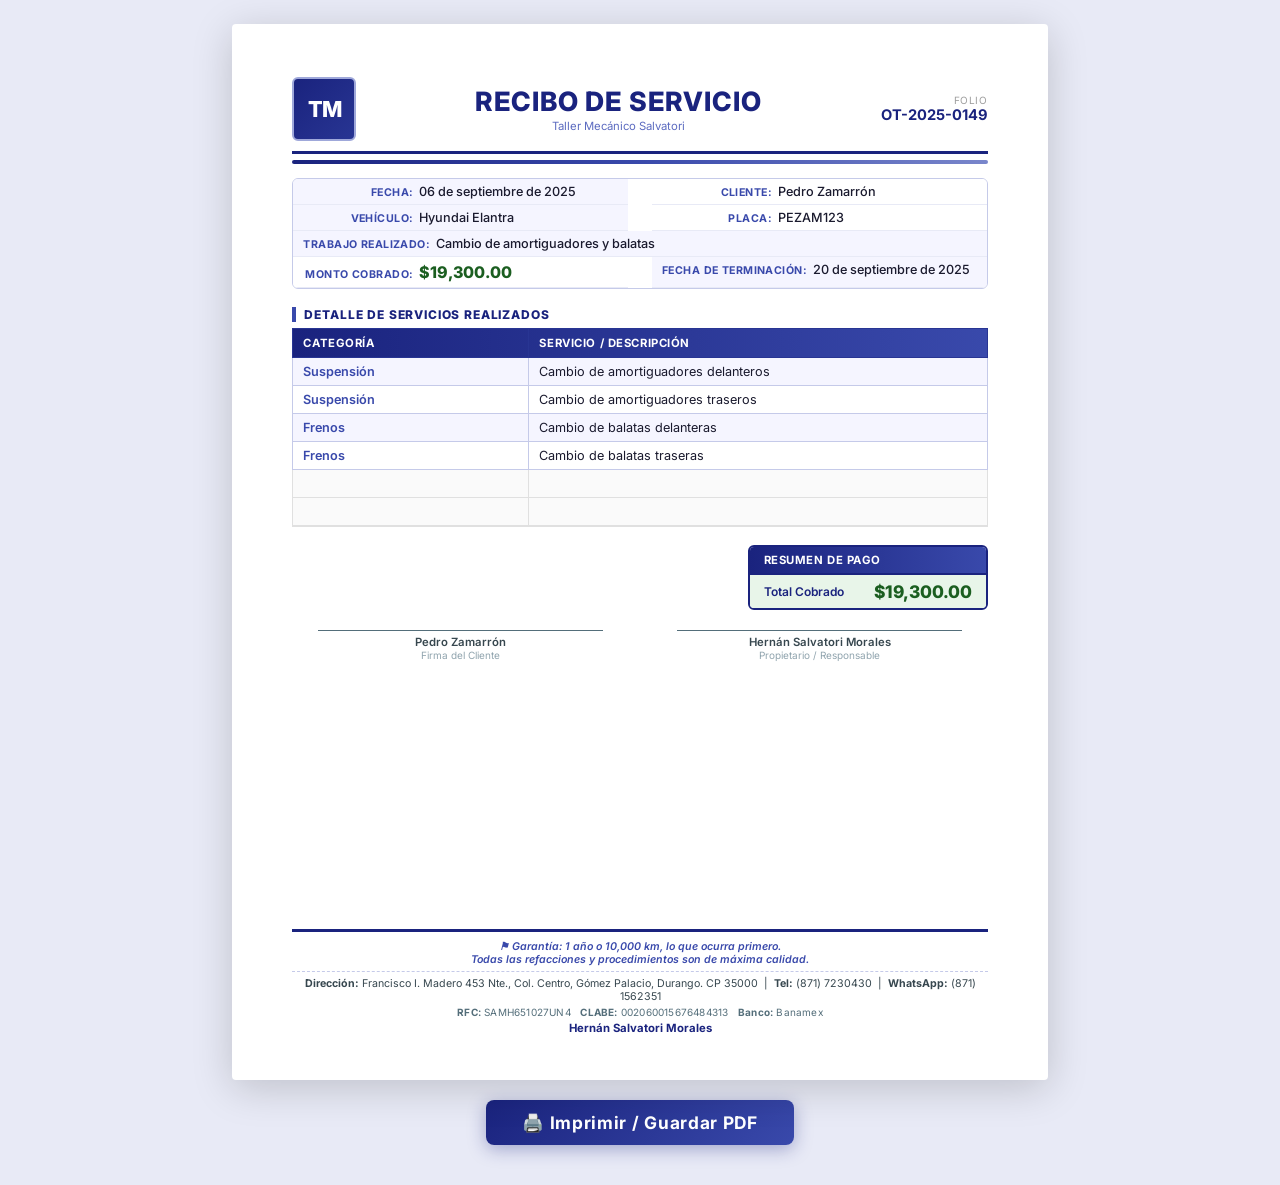
<file: recibo_servicio.html>
<!DOCTYPE html>
<html lang="es">
<head>
  <meta charset="UTF-8">
  <meta name="viewport" content="width=device-width, initial-scale=1.0">
  <title>Recibo de Servicio</title>

  <!-- =====================================================================
       DATOS DEL RECIBO — edita este objeto para cada nuevo recibo
       ===================================================================== -->
  <script>
    const DATOS_RECIBO = {
      /* ── Información del taller ─────────────────────────────────── */
      taller: {
        nombre:     "Taller Mecánico Salvatori",
        logo:       "", // URL o base64 de la imagen (deja vacío para mostrar iniciales)
        direccion:  "Francisco I. Madero 453 Nte., Col. Centro, Gómez Palacio, Durango. CP 35000",
        telefono:   "(871) 7230430",
        whatsapp:   "(871) 1562351",
        rfc:        "SAMH651027UN4",
        clabe:      "002060015676484313",
        banco:      "Banamex",
        propietario:"Hernán Salvatori Morales",
        garantia:   "1 año o 10,000 km, lo que ocurra primero.\nTodas las refacciones y procedimientos son de máxima calidad.",
      },

      /* ── Datos del servicio ──────────────────────────────────────── */
      servicio: {
        folio:             "OT-2025-0149",
        fecha:             "06 de septiembre de 2025",
        cliente:           "Pedro Zamarrón",
        vehiculo:          "Hyundai Elantra",
        placa:             "PEZAM123",
        trabajoRealizado:  "Cambio de amortiguadores y balatas",
        montoCobrado:      19300.00,
        fechaTerminacion:  "20 de septiembre de 2025",
      },

      /* ── Tabla de servicios (filas dinámicas) ────────────────────── */
      itemsServicio: [
        { categoria: "Suspensión", servicio: "Cambio de amortiguadores delanteros" },
        { categoria: "Suspensión", servicio: "Cambio de amortiguadores traseros"   },
        { categoria: "Frenos",     servicio: "Cambio de balatas delanteras"         },
        { categoria: "Frenos",     servicio: "Cambio de balatas traseras"           },
      ],
    };
  </script>

  <style>
    /* ================================================================
       FUENTES & RESET
       ================================================================ */
    @import url('https://fonts.googleapis.com/css2?family=Inter:wght@400;500;600;700;800&display=swap');

    *, *::before, *::after { box-sizing: border-box; margin: 0; padding: 0; }

    body {
      font-family: 'Inter', 'Segoe UI', Arial, sans-serif;
      font-size: 11pt;
      color: #1a1a2e;
      background: #e8eaf6;
      display: flex;
      flex-direction: column;
      align-items: center;
      justify-content: flex-start;
      min-height: 100vh;
      padding: 24px 16px 40px;
    }

    /* ================================================================
       HOJA TAMAÑO CARTA
       ================================================================ */
    #recibo {
      width: 215.9mm;          /* 8.5 in */
      min-height: 279.4mm;     /* 11 in  */
      background: #ffffff;
      padding: 14mm 16mm 12mm;
      display: flex;
      flex-direction: column;
      box-shadow: 0 8px 40px rgba(0,0,0,.18);
      border-radius: 4px;
      position: relative;
    }

    /* ================================================================
       ENCABEZADO
       ================================================================ */
    #encabezado {
      display: flex;
      align-items: center;
      justify-content: space-between;
      border-bottom: 3px solid #1a237e;
      padding-bottom: 10px;
      margin-bottom: 6px;
    }

    #logo-area {
      display: flex;
      align-items: center;
      gap: 10px;
      min-width: 60px;
    }

    #logo-img {
      width: 64px;
      height: 64px;
      object-fit: contain;
      border: 2px solid #c5cae9;
      border-radius: 6px;
      padding: 3px;
    }

    /* Fallback cuando no hay logo */
    #logo-placeholder {
      width: 64px;
      height: 64px;
      border-radius: 6px;
      background: linear-gradient(135deg, #1a237e, #283593);
      display: flex;
      align-items: center;
      justify-content: center;
      color: #fff;
      font-size: 22px;
      font-weight: 800;
      letter-spacing: -1px;
      border: 2px solid #9fa8da;
      flex-shrink: 0;
    }

    #titulo-area {
      text-align: center;
      flex: 1;
    }

    #titulo-area h1 {
      font-size: 20pt;
      font-weight: 800;
      color: #1a237e;
      letter-spacing: .04em;
      text-transform: uppercase;
    }

    #titulo-area p {
      font-size: 8.5pt;
      color: #5c6bc0;
      margin-top: 2px;
    }

    #folio-area {
      text-align: right;
      min-width: 100px;
    }

    #folio-area .folio-label {
      font-size: 7.5pt;
      color: #9e9e9e;
      text-transform: uppercase;
      letter-spacing: .06em;
    }

    #folio-area .folio-val {
      font-size: 11pt;
      font-weight: 700;
      color: #1a237e;
    }

    /* ================================================================
       FRANJA DECORATIVA
       ================================================================ */
    .stripe {
      height: 4px;
      background: linear-gradient(90deg, #1a237e 0%, #3949ab 50%, #7986cb 100%);
      margin-bottom: 14px;
      border-radius: 2px;
    }

    /* ================================================================
       SECCIÓN DE INFORMACIÓN
       ================================================================ */
    #info-section {
      display: grid;
      grid-template-columns: 1fr 1fr;
      gap: 0 24px;
      margin-bottom: 18px;
      border: 1.5px solid #c5cae9;
      border-radius: 6px;
      overflow: hidden;
    }

    .info-row {
      display: flex;
      align-items: baseline;
      padding: 5px 10px;
      border-bottom: 1px solid #e8eaf6;
      gap: 6px;
    }

    .info-row:nth-child(odd)  { background: #f5f5ff; }
    .info-row:nth-child(even) { background: #ffffff;  }

    .info-label {
      font-size: 8pt;
      font-weight: 700;
      color: #3949ab;
      text-align: right;
      white-space: nowrap;
      min-width: 110px;
      text-transform: uppercase;
      letter-spacing: .04em;
      flex-shrink: 0;
    }

    .info-label::after { content: ":"; }

    .info-val {
      font-size: 9.5pt;
      color: #1a1a2e;
      font-weight: 500;
      word-break: break-word;
    }

    .info-val.monto {
      font-size: 12pt;
      font-weight: 800;
      color: #1b5e20;
    }

    /* Fila que ocupa todo el ancho (grid span) */
    .info-row.full {
      grid-column: 1 / -1;
    }

    /* ================================================================
       TABLA DE SERVICIOS
       ================================================================ */
    #servicios-section {
      margin-bottom: 18px;
    }

    #servicios-section h2 {
      font-size: 9pt;
      font-weight: 800;
      color: #1a237e;
      text-transform: uppercase;
      letter-spacing: .07em;
      margin-bottom: 6px;
      border-left: 4px solid #3949ab;
      padding-left: 8px;
    }

    #tabla-servicios {
      width: 100%;
      border-collapse: collapse;
      font-size: 9.5pt;
    }

    #tabla-servicios thead tr {
      background: linear-gradient(90deg, #1a237e, #3949ab);
      color: #ffffff;
    }

    #tabla-servicios thead th {
      padding: 7px 10px;
      text-align: left;
      font-weight: 700;
      font-size: 8.5pt;
      text-transform: uppercase;
      letter-spacing: .05em;
      border: 1px solid #283593;
    }

    #tabla-servicios tbody tr:nth-child(odd)  { background: #f5f5ff; }
    #tabla-servicios tbody tr:nth-child(even) { background: #ffffff;  }

    #tabla-servicios tbody tr:hover { background: #e8eaf6; }

    #tabla-servicios td {
      padding: 6px 10px;
      border: 1px solid #c5cae9;
      vertical-align: middle;
    }

    #tabla-servicios td:first-child {
      font-weight: 600;
      color: #3949ab;
      width: 34%;
    }

    #tabla-servicios tbody tr:last-child td { border-bottom: 2px solid #3949ab; }

    /* Fila vacía de relleno */
    .fila-vacia td {
      height: 22px;
      background: #fafafa !important;
      border-color: #e0e0e0 !important;
    }

    /* ================================================================
       TOTALES
       ================================================================ */
    #totales-section {
      display: flex;
      justify-content: flex-end;
      margin-bottom: 20px;
    }

    #totales-box {
      border: 2px solid #1a237e;
      border-radius: 6px;
      overflow: hidden;
      min-width: 240px;
    }

    #totales-box .tot-row {
      display: flex;
      justify-content: space-between;
      align-items: center;
      padding: 6px 14px;
      gap: 24px;
    }

    #totales-box .tot-row.header {
      background: linear-gradient(90deg, #1a237e, #3949ab);
      color: #fff;
      font-weight: 700;
      font-size: 8.5pt;
      text-transform: uppercase;
      letter-spacing: .05em;
    }

    #totales-box .tot-row.total {
      background: #e8f5e9;
      border-top: 2px solid #1a237e;
    }

    .tot-label { font-weight: 600; font-size: 9pt; color: #1a237e; }
    .tot-val   { font-weight: 800; font-size: 13pt; color: #1b5e20; }

    /* ================================================================
       FIRMA
       ================================================================ */
    #firma-section {
      display: flex;
      justify-content: space-between;
      align-items: flex-end;
      margin-bottom: 18px;
      gap: 24px;
    }

    .firma-bloque {
      flex: 1;
      text-align: center;
    }

    .firma-linea {
      border-top: 1.5px solid #546e7a;
      margin: 0 auto 4px;
      width: 85%;
    }

    .firma-nombre {
      font-size: 8.5pt;
      font-weight: 600;
      color: #37474f;
    }

    .firma-cargo {
      font-size: 7.5pt;
      color: #90a4ae;
    }

    /* ================================================================
       PIE DE PÁGINA
       ================================================================ */
    #footer {
      margin-top: auto;
      border-top: 3px solid #1a237e;
      padding-top: 8px;
      text-align: center;
    }

    #footer .garantia {
      font-size: 8pt;
      font-style: italic;
      color: #3949ab;
      font-weight: 600;
      margin-bottom: 4px;
      white-space: pre-line;
    }

    #footer .linea-sep {
      border: none;
      border-top: 1px dashed #c5cae9;
      margin: 5px 0;
    }

    #footer .contacto {
      font-size: 8pt;
      color: #37474f;
      margin-bottom: 3px;
    }

    #footer .fiscal {
      font-size: 7.5pt;
      color: #546e7a;
      letter-spacing: .02em;
      margin-bottom: 2px;
    }

    #footer .propietario {
      font-size: 8.5pt;
      font-weight: 700;
      color: #1a237e;
      margin-top: 3px;
    }

    /* ================================================================
       BOTÓN DE IMPRESIÓN (solo pantalla)
       ================================================================ */
    #btn-imprimir {
      margin-top: 20px;
      padding: 12px 36px;
      background: linear-gradient(135deg, #1a237e, #3949ab);
      color: #fff;
      font-family: inherit;
      font-size: 13pt;
      font-weight: 700;
      border: none;
      border-radius: 8px;
      cursor: pointer;
      box-shadow: 0 4px 18px rgba(26,35,126,.35);
      letter-spacing: .04em;
      transition: transform .15s, box-shadow .15s;
    }

    #btn-imprimir:hover {
      transform: translateY(-2px);
      box-shadow: 0 8px 28px rgba(26,35,126,.45);
    }

    /* ================================================================
       ESTILOS DE IMPRESIÓN  @media print
       ================================================================ */
    @media print {
      @page {
        size: letter portrait;
        margin: 0;
      }

      body {
        background: none;
        padding: 0;
        margin: 0;
        display: block;
      }

      #recibo {
        width: 100%;
        min-height: 100vh;
        margin: 0;
        padding: 14mm 16mm 12mm;
        box-shadow: none;
        border-radius: 0;
        page-break-after: avoid;
      }

      #btn-imprimir { display: none !important; }

      /* Evitar cortes en tabla */
      #tabla-servicios tbody tr { page-break-inside: avoid; }

      /* Asegura que el footer quede al fondo */
      #footer {
        position: fixed;
        bottom: 12mm;
        left: 16mm;
        right: 16mm;
      }

      /* Compensar el espacio del footer fijo */
      #espaciador-footer { display: block; height: 60mm; }
    }

    @media screen {
      #espaciador-footer { display: none; }
    }
  </style>
</head>
<body>

  <!-- ================================================================
       RECIBO (hoja carta)
       ================================================================ -->
  <div id="recibo">

    <!-- ── ENCABEZADO ─────────────────────────────────────────────── -->
    <header id="encabezado">
      <div id="logo-area">
        <div id="logo-placeholder"></div>
        <!-- Si tienes logo, comenta el placeholder y descomenta esto:
        <img id="logo-img" src="TU_URL_O_BASE64" alt="Logo taller"> -->
      </div>

      <div id="titulo-area">
        <h1>Recibo de Servicio</h1>
        <p id="nombre-taller"></p>
      </div>

      <div id="folio-area">
        <div class="folio-label">Folio</div>
        <div class="folio-val" id="folio-val"></div>
      </div>
    </header>

    <div class="stripe"></div>

    <!-- ── INFORMACIÓN DEL SERVICIO ───────────────────────────────── -->
    <section id="info-section">
      <div class="info-row">
        <span class="info-label">Fecha</span>
        <span class="info-val" id="inf-fecha"></span>
      </div>
      <div class="info-row">
        <span class="info-label">Cliente</span>
        <span class="info-val" id="inf-cliente"></span>
      </div>
      <div class="info-row">
        <span class="info-label">Vehículo</span>
        <span class="info-val" id="inf-vehiculo"></span>
      </div>
      <div class="info-row">
        <span class="info-label">Placa</span>
        <span class="info-val" id="inf-placa"></span>
      </div>
      <div class="info-row full">
        <span class="info-label">Trabajo Realizado</span>
        <span class="info-val" id="inf-trabajo"></span>
      </div>
      <div class="info-row">
        <span class="info-label">Monto Cobrado</span>
        <span class="info-val monto" id="inf-monto"></span>
      </div>
      <div class="info-row">
        <span class="info-label">Fecha de Terminación</span>
        <span class="info-val" id="inf-terminacion"></span>
      </div>
    </section>

    <!-- ── TABLA DE SERVICIOS ──────────────────────────────────────── -->
    <section id="servicios-section">
      <h2>Detalle de Servicios Realizados</h2>
      <table id="tabla-servicios">
        <thead>
          <tr>
            <th>Categoría</th>
            <th>Servicio / Descripción</th>
          </tr>
        </thead>
        <tbody id="tbody-servicios"></tbody>
      </table>
    </section>

    <!-- ── TOTALES ─────────────────────────────────────────────────── -->
    <div id="totales-section">
      <div id="totales-box">
        <div class="tot-row header">
          <span>Resumen de Pago</span>
        </div>
        <div class="tot-row total">
          <span class="tot-label">Total Cobrado</span>
          <span class="tot-val" id="tot-monto"></span>
        </div>
      </div>
    </div>

    <!-- ── FIRMAS ──────────────────────────────────────────────────── -->
    <div id="firma-section">
      <div class="firma-bloque">
        <div class="firma-linea"></div>
        <div class="firma-nombre" id="firma-cliente-nombre"></div>
        <div class="firma-cargo">Firma del Cliente</div>
      </div>
      <div class="firma-bloque">
        <div class="firma-linea"></div>
        <div class="firma-nombre" id="firma-propietario-nombre"></div>
        <div class="firma-cargo">Propietario / Responsable</div>
      </div>
    </div>

    <!-- Espaciador para que el footer fijo no tape contenido al imprimir -->
    <div id="espaciador-footer"></div>

    <!-- ── PIE DE PÁGINA ───────────────────────────────────────────── -->
    <footer id="footer">
      <div class="garantia" id="footer-garantia"></div>
      <hr class="linea-sep">
      <div class="contacto" id="footer-contacto"></div>
      <div class="fiscal" id="footer-fiscal"></div>
      <div class="propietario" id="footer-propietario"></div>
    </footer>

  </div><!-- /#recibo -->

  <!-- Botón visible sólo en pantalla -->
  <button id="btn-imprimir" onclick="window.print()">
    🖨️ Imprimir / Guardar PDF
  </button>

  <!-- ================================================================
       SCRIPT — inyecta los datos del objeto DATOS_RECIBO en el DOM
       ================================================================ -->
  <script>
    (function () {
      const d = DATOS_RECIBO;
      const t = d.taller;
      const s = d.servicio;

      /* ── utilidades ───────────────────────────────────────────────── */
      const $  = id => document.getElementById(id);
      const fmt = n  => n.toLocaleString('es-MX', { style: 'currency', currency: 'MXN' });

      /* ── encabezado ───────────────────────────────────────────────── */
      $('nombre-taller').textContent = t.nombre;
      $('folio-val').textContent     = s.folio;

      // Logo: muestra imagen si hay URL/base64, si no muestra placeholder con iniciales
      if (t.logo) {
        const placeholder = document.getElementById('logo-placeholder');
        const img = document.createElement('img');
        img.id  = 'logo-img';
        img.src = t.logo;
        img.alt = 'Logo ' + t.nombre;
        placeholder.replaceWith(img);
      } else {
        // Iniciales del taller como fallback
        const iniciales = t.nombre.split(' ')
          .filter(w => /^[A-ZÁÉÍÓÚÑ]/i.test(w))
          .slice(0, 2)
          .map(w => w[0].toUpperCase())
          .join('');
        $('logo-placeholder').textContent = iniciales;
      }

      /* ── información del servicio ─────────────────────────────────── */
      $('inf-fecha').textContent       = s.fecha;
      $('inf-cliente').textContent     = s.cliente;
      $('inf-vehiculo').textContent    = s.vehiculo;
      $('inf-placa').textContent       = s.placa;
      $('inf-trabajo').textContent     = s.trabajoRealizado;
      $('inf-monto').textContent       = fmt(s.montoCobrado);
      $('inf-terminacion').textContent = s.fechaTerminacion;
      $('tot-monto').textContent       = fmt(s.montoCobrado);

      /* ── tabla de servicios ───────────────────────────────────────── */
      const tbody = $('tbody-servicios');
      const FILAS_MINIMAS = 6;

      d.itemsServicio.forEach(item => {
        const tr = document.createElement('tr');
        tr.innerHTML = `<td>${item.categoria}</td><td>${item.servicio}</td>`;
        tbody.appendChild(tr);
      });

      // Rellenar con filas vacías para que la tabla se vea completa
      const filasRestantes = Math.max(0, FILAS_MINIMAS - d.itemsServicio.length);
      for (let i = 0; i < filasRestantes; i++) {
        const tr = document.createElement('tr');
        tr.className = 'fila-vacia';
        tr.innerHTML = '<td>&nbsp;</td><td>&nbsp;</td>';
        tbody.appendChild(tr);
      }

      /* ── firmas ───────────────────────────────────────────────────── */
      $('firma-cliente-nombre').textContent    = s.cliente;
      $('firma-propietario-nombre').textContent = t.propietario;

      /* ── pie de página ────────────────────────────────────────────── */
      $('footer-garantia').textContent =
        '⚑ Garantía: ' + t.garantia;

      $('footer-contacto').innerHTML =
        `<strong>Dirección:</strong> ${t.direccion} &nbsp;|&nbsp; ` +
        `<strong>Tel:</strong> ${t.telefono} &nbsp;|&nbsp; ` +
        `<strong>WhatsApp:</strong> ${t.whatsapp}`;

      $('footer-fiscal').innerHTML =
        `<strong>RFC:</strong> ${t.rfc} &nbsp;&nbsp;` +
        `<strong>CLABE:</strong> ${t.clabe} &nbsp;&nbsp;` +
        `<strong>Banco:</strong> ${t.banco}`;

      $('footer-propietario').textContent = t.propietario;
    })();
  </script>

</body>
</html>
</file>
